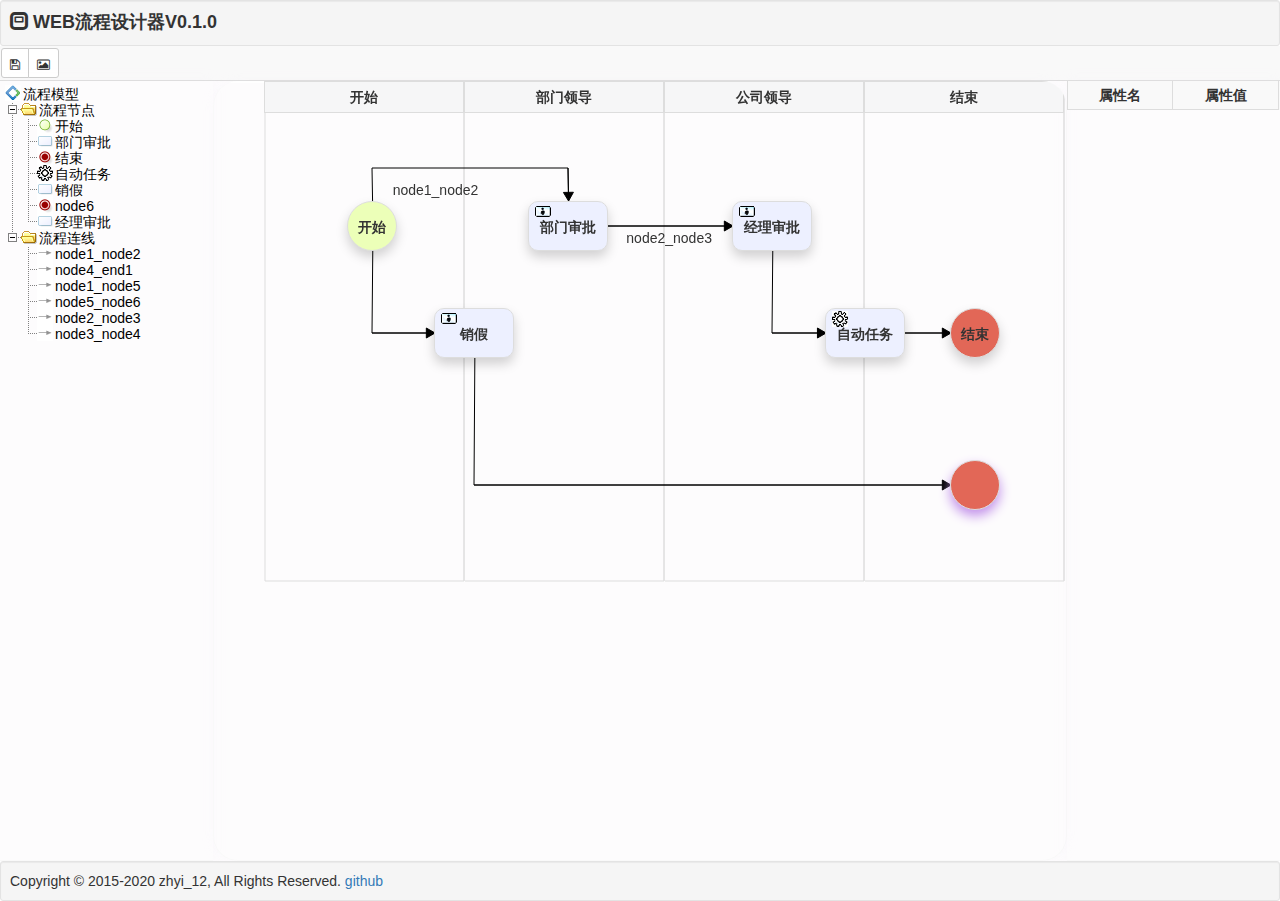
<file: src/main/webapp/demo/flow-designer.html>
<!DOCTYPE html>
<html>
<head>
<meta charset="UTF-8">
<title>流程设计器</title>

<script type="text/javascript" src="../scripts/3.0/lib/jquery-1.9.1.min.js"></script>
<script type="text/javascript" src="../scripts/3.0/lib/jquery-ui.min.js"></script>
<script type="text/javascript" src="../scripts/3.0/lib/jquery.mousewheel.js"></script>
<script type="text/javascript" src="../scripts/3.0/lib/bootstrap.min.js"></script>

<script type="text/javascript" src="../scripts/3.0/youi/youi.core.js"></script>
<script type="text/javascript" src="../scripts/3.0/youi/youi.mousable.js"></script>
<script type="text/javascript" src="../scripts/3.0/youi/youi.dialog.js"></script>
<script type="text/javascript" src="../scripts/3.0/youi/youi.xmenu.js"></script>
<script type="text/javascript" src="../scripts/3.0/youi/youi.flow.js"></script>
<script type="text/javascript" src="../scripts/3.0/youi/youi.shell.js"></script>
<script type="text/javascript" src="../scripts/3.0/youi/youi.tree.js"></script>
<script type="text/javascript" src="../scripts/3.0/youi/youi.propertytable.js"></script>
<script type="text/javascript" src="../scripts/3.0/youi/youi.toolbar.js"></script>
<script type="text/javascript" src="../scripts/3.0/youi/field/field.core.js"></script>
<script type="text/javascript" src="../scripts/3.0/youi/field/field.text.js"></script>
<script type="text/javascript" src="../scripts/3.0/youi/field/field.label.js"></script>
<script type="text/javascript" src="../scripts/3.0/youi/field/field.hidden.js"></script>
<script type="text/javascript" src="../scripts/3.0/youi/youi.workflowdesigner.js"></script>

<link href="../styles/3.0/bootstrap.css" type="text/css" rel="stylesheet">
<link href="../styles/3.0/youi/youi.core.css" type="text/css" rel="stylesheet">
<link href="../styles/3.0/youi/youi.icon.css" type="text/css" rel="stylesheet">
<link href="../styles/3.0/youi/youi.dialog.css" type="text/css" rel="stylesheet">
<link href="../styles/3.0/youi/youi.xmenu.css" type="text/css" rel="stylesheet">
<link href="../styles/3.0/youi/youi.toolbar.css" type="text/css" rel="stylesheet">
<link href="../styles/3.0/youi/youi.tree.css" type="text/css" rel="stylesheet">
<link href="../styles/3.0/youi/youi.flow.css" type="text/css" rel="stylesheet">
<link href="../styles/3.0/youi/youi.propertytable.css" type="text/css" rel="stylesheet">
<link href="../styles/3.0/youi/youi.workflowdesigner.css" type="text/css" rel="stylesheet">

</head>
<body>
	<div class="header well well-sm" style="margin-bottom:0px;font-size:18px;font-weight:bold;">
		<span class="glyphicon glyphicon-modal-window" style="top:2px;" aria-hidden="true"></span> WEB流程设计器V0.1.0
	</div>
	
	<div id="workflow_designer" class="col-sm-12">
		
		<div class="col-sm-12 layout-x comp-toolbar">
		</div>
		<div class="comp-tree layout-y col-sm-2 youi-shell-left">
			<ul></ul>
		</div>
		<div id="workflow" class="comp-flow layout-y col-sm-8">
			<div class="lane-layout">
				<div class="lane">
					<div class="col-resize-handler"></div>
					<div class="lane-title content-editable"></div>
				</div>
				<div class="lane">
					<div class="col-resize-handler"></div>
					<div class="lane-title content-editable">开始</div>
				</div>
				<div class="lane">
					<div class="col-resize-handler"></div>
					<div class="lane-title content-editable">部门领导</div>
				</div>
				<div class="lane">
					<div class="col-resize-handler"></div>
					<div class="lane-title content-editable">公司领导</div>
				</div>
				<div class="lane">
					<div class="col-resize-handler"></div>
					<div class="lane-title content-editable">结束</div>
				</div>
	
				<div class="row-resize-handler"></div>
			</div>
			<div id="node1" class="node startEvent" style="left: 133px; top: 120px;"
				title="开始">开始</div>
			<div id="node2" class="node userTask" style="left: 314px; top: 120px;"
				title="部门审批">部门审批</div>
	
			<div id="end1" class="node endEvent"
				style="left: 736px; top: 227px;" title="结束">结束</div>
	
			<div id="node1_node2" class="transition" data-source-ref="node1"
				data-target-ref="node2">
				<div class="point in-straight-line" style="left: 153px; top: 186px;"></div>
				<div class="point" style="left: 155px; top: 84px;"></div>
				<div class="point in-straight-line"
					style="left: 253.5px; top: 250.5px;"></div>
				<div class="point" style="left: 351.109375px; top: 84px;"></div>
				<div class="point in-straight-line"
					style="left: 354px; top: 186.5px;"></div>
	
				<div class="point-text content-editable" data-radius="20"
					data-degree="30" style="left: 175.320508075689px; top: 97px;">node1_node2</div>
			</div>
	
			<div id="node4" class="node serviceTask"
				style="left: 611.109375px; top: 227px;" title="自动任务">自动任务</div>
	
			<div id="node4_end1" class="transition" data-source-ref="node4"
				data-target-ref="end1"></div>
			<div id="node5" class="node userTask" style="left: 220px; top: 227px;"
				title="销假">销假</div>
			<div id="node1_node5" class="transition" data-source-ref="node1"
				data-target-ref="node5">
				<div class="point in-straight-line"
					style="left: 155.5546875px; top: 195.5px;"></div>
				<div class="point" style="left: 155px; top: 249px;"></div>
				<div class="point in-straight-line"
					style="left: 268.5546875px; top: 248px;"></div>
			</div>
			<div id="node6" class="node endEvent ui-selected"
				style="left: 736px; top: 379px;" title=""></div>
			<div id="node5_node6" class="transition" data-source-ref="node5"
				data-target-ref="node6">
				<div class="point in-straight-line"
					style="left: 256.0546875px; top: 326.5px;"></div>
				<div class="point" style="left: 257px; top: 401px;"></div>
				<div class="point in-straight-line"
					style="left: 513.8984375px; top: 402.5px;"></div>
			</div>
			<div id="node3" class="node userTask" style="left: 518px; top: 120px;"
				title="经理审批">经理审批</div>
			<div id="node2_node3" class="transition" data-source-ref="node2"
				data-target-ref="node3">
				<div class="point-text content-editable" data-radius="150"
					data-degree="180" style="left: 408px; top: 145px;">node2_node3</div>
				<div class="point in-straight-line" style="left: 452px; top: 122px;"></div>
			</div>
			<div id="node3_node4" class="transition" data-source-ref="node3"
				data-target-ref="node4">
				<div class="point in-straight-line"
					style="left: 553.0546875px; top: 195.5px;"></div>
				<div class="point" style="left: 554.609375px; top: 248.5px;"></div>
				<div class="point in-straight-line"
					style="left: 601.5546875px; top: 249px;"></div>
			</div>
		</div>
		
		<div class="comp-propertytable layout-y col-sm-2">
			
		</div>
	</div>
	
	<div id="footer" class="col-sm-12 well well-sm" style="margin-bottom:0px;">
		Copyright © 2015-2020 zhyi_12, All Rights Reserved. <a target="_blank" href="https://github.com/zhyi12/youi-web-demo">github</a></div>
</body>

<script type="text/javascript">
	$(function() {
		$.youi.logLevel = 4;
		$('#workflow_designer').workflowdesigner({});
	});
</script>
</html>
</file>
<file: src/main/webapp/styles/3.0/youi/youi.icon.css>
@CHARSET "UTF-8";

.youi-icon{
	cursor:pointer;
}

.youi-button .youi-icon{
	top:2px;
}

.youi-icon:hover{
	color:blue;
}

.youi-icon.glyphicon.copy:before{content:"\e205";}

.youi-icon.glyphicon.edit:before{content:"\e065";}
.youi-icon.glyphicon.editRecord:before{content: "\e065";}

.youi-icon.glyphicon.remove:before{content: "\e014";}
.youi-icon.glyphicon.removeRecord:before{content: "\2212";}
.youi-icon.glyphicon.removeRow:before{content: "\2212";}

.youi-icon.glyphicon.add:before{content: "\2b";}
.youi-icon.glyphicon.addRecord:before{content: "\2b";}
.youi-icon.glyphicon.addRow:before{content: "\2b";}

.youi-icon.glyphicon.submit:before{content: "\e084";}
.youi-icon.glyphicon.reset:before{content: "\e031";}
.youi-icon.glyphicon.search:before{content: "\e084";}

.youi-icon.glyphicon.close{
	float: left;
	font-size: 14px;
}
.youi-icon.glyphicon.close:before{content: "\e014";}


.youi-icon.glyphicon.checkbox:before{content: "\e157";}
.selected .youi-icon.glyphicon.checkbox:before,
.youi-icon.glyphicon.checkbox.selected:before
{content: "\e067";}


.youi-icon.glyphicon.pFirst:before{content: "\e069";}
.youi-icon.glyphicon.pNext:before{content: "\e080";}
.youi-icon.glyphicon.pPrev:before{content: "\e079";}
.youi-icon.glyphicon.pLast:before{content: "\e077";}

.youi-icon.glyphicon.pReload:before{content: "\e031";}
.youi-icon.glyphicon.refresh:before{content: "\e031";}

.youi-icon.glyphicon.moveRight:before{content: "\e080";}
.youi-icon.glyphicon.moveRightAll:before{content: "\e075";}
.youi-icon.glyphicon.moveLeft:before{content: "\e079";}
.youi-icon.glyphicon.moveLeftAll:before{content: "\e071";}

.youi-icon.glyphicon.view:before{content: "\e066";}
</file>
<file: src/main/webapp/styles/3.0/youi/youi.dialog.css>
@CHARSET "UTF-8";
.youi-dialog-container{
	display:none;
	position: absolute; 
}

.youi-dialog-container.popover{
	max-width: 1200px;
}

.youi-dialog{
	display:none;
	position: relative; 
	padding: 1px; 
}

.youi-form.youi-dialog{
	margin:0;
}

.dragging-dialog-helper{
	position: absolute;
	z-index:9999;
	border:1px dotted #000;
	display:none;
}
.dragging-dialog-helper.youi-dragging{
	display:block;
	cursor:move;
}
/**
* 头
*/
.youi-dialog-container .youi-dialog-titlebar{
	height:28px;
	padding:0px 0px 0px 6px;
	cursor:move;
}

.youi-dialog-container .youi-dialog-titlebar div{
	padding-right:6px;
	height:28px;
}

.youi-dialog-container .youi-dialog-titlebar div div{
	line-height:16px;
	padding:3px 0px 0px;
	vertical-align:middle;
}

.youi-dialog-container .youi-dialog-titlebar div div a{
	height:14px;
	padding:1px;
}

.youi-dialog-container .youi-dialog-titlebar .youi-dialog-titlebar-close{
	position: absolute;
	top:5px;
	right:6px;
	height:18px;
	width:18px;
	cursor:pointer;
	
	font-size:14px;
}

.youi-dialog-container .youi-dialog-titlebar .youi-dialog-titlebar-close.over{
}
/**
* 内容
*/
.youi-dialog-container .youi-dialog-content{
	zoom: 1;
	position:relative;
	overflow-x:hidden;
}

.youi-dialog-container .youi-dialog-ml {
	padding-left: 6px;
	zoom: 1;
}

.youi-dialog-container .youi-dialog-mr {
	padding-right: 6px;
	zoom: 1;
}
/**
* 底部
*/
.youi-dialog-container .youi-dialog-buttonpane{
	height:1px;
	background-color:
}

.youi-dialog-container .youi-dialog-buttonpane.buttons{
	height:36px;
	padding:3px 10px;
}

.youi-dialog-container .youi-dialog-buttonpane.buttons .btn-default{
	margin-left:2px;
}

/* Overlays */
.ui-widget-overlay {
	position:absolute;
	top:0;
	left:0;
	background: #aaaaaa/*{bgColorOverlay}*/ url(images/ui-bg_flat_0_aaaaaa_40x100.png)/*{bgImgUrlOverlay}*/ 50%/*{bgOverlayXPos}*/ 50%/*{bgOverlayYPos}*/ repeat-x/*{bgOverlayRepeat}*/;
	opacity: .3;
	filter:Alpha(Opacity=30)/*{opacityOverlay}*/; 
}

body.dialog-open{
	overflow:hidden;
}
</file>
<file: src/main/webapp/styles/3.0/youi/youi.xmenu.css>
@CHARSET "UTF-8";
.youi-xmenu{
	position:absolute;
	border:1px solid silver;
	min-width:200px;
	min-height:20px;
	left:0;
	top:0;
	z-index:9999;
	background:white;
	border-radius:5px;
	padding-left:2px;
}

.youi-xmenu li.xmenu-item{
	display:none;
}

.youi-xmenu li.xmenu-item a{
	padding-left:5px;
}

.youi-xmenu .glyphicon{
	top:0px;
	margin-right:2px;
	font-family: 'Glyphicons Halflings','FontAwesome';
}

.youi-xmenu .glyphicon.fontawesome-empty{
	padding-left:13px;
}

.youi-xmenu .glyphicon.fontawesome-remove:before{
	content: "\f00d";
	color:red;
}

.youi-xmenu .glyphicon.fontawesome-undo:before{
	content: "\f0e2";
}

.youi-xmenu .glyphicon.fontawesome-redo:before{
	content: "\f01e";
}


.youi-xmenu .glyphicon.fontawesome-properties:before{
	content:"\f00b";
}
</file>
<file: src/main/webapp/styles/3.0/youi/youi.toolbar.css>
@CHARSET "UTF-8";
div.youi-toolbar{
	padding-top:2px;
	padding-bottom:2px;
}

.youi-toolbar .btn-group-sm > .btn{
	padding-left:8px;
	padding-right:8px;
}

.youi-toolbar .youi-icon:before{content: "\e065";font-family: 'Glyphicons Halflings','FontAwesome';}

.youi-toolbar .youi-icon.save:before{content: "\f0c7";}
.youi-toolbar.dirty .youi-icon.save:before{content: "\e175";color:lightgreen;}
.youi-toolbar .youi-icon.open:before{content: "\e118";}
.youi-toolbar .youi-icon.viewSource:before{content: "\e022";}
.youi-toolbar .youi-icon.run:before{content: "\e072";color:green;}

.youi-toolbar .youi-icon.image:before{content: "\f03e";}
</file>
<file: src/main/webapp/styles/3.0/youi/youi.tree.css>
@CHARSET "UTF-8";
.youi-tree{
	padding:0px;
	margin:0px;
}

.youi-tree.overflow-auto{
	overflow:auto;
}

.youi-tree ul{
	padding:0;
	margin:0;
	list-style: none;
}

.youi-tree li{
	background:url(images/tree/treeview-default-line.gif) 0px -2px no-repeat;
	padding: 0px 0px 0px 16px;
	margin: 0;
	list-style: none;
	line-height:15px;
}

.youi-tree ul li.treeNode.root,.youi-tree ul li.treeNode.expandable.root{
	background-image: none; 
	padding:0;
}

.youi-tree li.selected a.selected{
	color:red;
}

.youi-tree li.treeNode.last,
.youi-tree ul>li.treeNode:last-child{
	background-image: url(images/tree/youi-item-last.gif); 
}

.youi-tree li.treeNode.last.expandable,
.youi-tree ul>li.treeNode.expandable:last-child{
	background-image: url(images/tree/youi-expandable-last.gif); 
}

.youi-tree li.treeNode.expandable{background-image: url(images/tree/youi-expandable.gif); }

.youi-tree li.treeNode.lastExpandable{
	background-image: url(images/tree/youi-expandable-last.gif); 
}

.youi-tree li.treeNode.last.expandable.expanded,
.youi-tree ul>li.treeNode.expandable.expanded:last-child{
	background-image: url(images/tree/youi-collapsable-last.gif);
}

.youi-tree li.treeNode.expandable.expanded{
	background-image: url(images/tree/youi-collapsable.gif); 
}

.youi-tree li.treeNode.lastExpanded{
	background-image: url(images/tree/youi-collapsable-last.gif);
}
.youi-tree a,.youi-tree a:active{text-decoration:none;padding-top:1px;height:16px;color:black;}

.youi-tree ul li.treeNode.expandable ul,.youi-tree ul li.treeNode.expanded ul.collapse{
	display:none;
}

.youi-tree ul li.treeNode.expandable.expanded ul{
	display:block;
}


.youi-tree ul li.treeNode span{
	cursor: pointer;
	padding:2px 0px 1px 18px;
	background:url(images/tree/leaf.gif) left center no-repeat;
	line-height:16px;
	height:16px;
	vertical-align:bottom;
}

.youi-tree ul li.treeNode span.root{
	
}

.youi-tree ul li.treeNode span .tree-a.right-click{
	color:#11DF1F;
}

.youi-tree ul li.treeNode span.expandable{
	background-image: url(images/tree/folder.gif);
	-margin-left:-3px;/*ie6*/
}

.youi-tree ul li.treeNode span.check,.youi-tree ul li.treeNode span.expandable.expanded.check{
	background-image: url(images/tree/btn_check.png)!important;
}

.youi-tree ul li.treeNode span.expandable.expanded{
	background-image: url(images/tree/folder-open.gif);
}

.youi-tree ul li.treeNode span.check.checked,.youi-tree ul li.treeNode span.expandable.expanded.check.checked{
	background-image: url(images/tree/btn_check_checked.png)!important;
}

.youi-tree ul li.treeNode span.check.partchecked,.youi-tree ul li.treeNode span.expandable.expanded.check.partchecked{
	background-image: url(images/tree/btn_check_checked_part.png)!important;
}

.youi-tree ul li.treeNode span.expandable.loading{
	background-image: url(images/tree/loading.gif);
}


.youi-tree li.treeNode  .tree-trigger{
	height:15px;
	width: 15px; 
	cursor: pointer;
	background:url(images/s.gif) no-repeat;
	filter:alpha(opacity=0);
	opacity:0;
	padding:0;
	z-Index:10;
	-padding-left:15px;/*ie 6*/
	margin:0 0 0 -15px;
	font-size:0;
	float:left;
}

.youi-tree span#tree-drop-helper{
	z-index:9999;
}

.youi-tree span#tree-drop-helper.drop-yes{
	background-image:url(images/tree/drop-yes.gif);
	
}

.youi-tree span#tree-drop-helper.drop-no{
	background-image:url(images/tree/drop-no.gif);
}
/**
 *
 */
.youi-tree #tree-drop-marker{
	position:absolute;
	background-repeat:no-repeat;
	background-position:0 center;
	height:10px;
	width:40px;
	display:none;
}
.youi-tree #tree-drop-marker.marker-top{
	background-image: url(images/tree/marker.gif);
	display:block;
}
.youi-tree #tree-drop-marker.marker-middle{
	background-image: url(images/tree/plus.gif);
	display:block;
}
.youi-tree #tree-drop-marker.marker-bottom{
	background-image: url(images/tree/marker.gif);
	display:block;
}
</file>
<file: src/main/webapp/styles/3.0/youi/youi.flow.css>
@CHARSET "UTF-8";
.youi-flow{
	position:relative;
	overflow:auto;
	padding:0px!important;
	
	
}

.youi-flow canvas{
	position:absolute;
	left:0px;
	top:0px;
}

.youi-flow canvas#canvas_trace{
	z-index:1;
}

.youi-flow canvas#canvas_main{
}

.youi-flow .node{
	position:absolute;
	width:80px;
	height:50px; 
	line-height:50px; 
	text-align:center;
	padding:0px 2px;
	border:1px solid #ddd;
	background:#EDF0FF no-repeat 6px 2px;
	z-index:5;
	
	border-radius:10px;
	white-space: nowrap;
	overflow:hidden;
	
	cursor:point;
	font-weight:bold;
	
	-webkit-box-shadow: 0 6px 12px rgba(0, 0, 0, .175);
  	box-shadow: 0 6px 12px rgba(0, 0, 0, .175);
}

.youi-flow .node.startEvent,.youi-flow .node.endEvent{
	width:50px;
	height:50px; 
	border-radius:25px;
	background:#ECFFB8;
}

.youi-flow .node.endEvent{
	background:#E26757;
}

.youi-flow .node.userTask{
	background-image:url(images/workflow/type.user.png);
}

.youi-flow .node.serviceTask{
	background-image:url(images/workflow/type.service.png);
}

.youi-flow .node.exclusiveGateway{
	width:50px;
	height:50px;
	background-image:url(images/workflow/48/gateway_exclusive.png);
	background-color:white;
	background-position: 0px 0px;
}

.youi-flow .node.parallelGateway{
	width:50px;
	height:50px;
	background-image:url(images/workflow/48/gateway_parallel.png);
	background-color:white;
	background-position: 0px 0px;
}

.youi-flow .transition .point{
	position:absolute;
	padding:3px;
	border-radius:3px;
	cursor:move;
	z-index:5;
}

.youi-flow .transition .point.in-straight-line{
	display:none;
}

.youi-flow .transition.ui-click .point.in-straight-line{
	display:block;
	background:#ddd;
}

.youi-flow .transition .point-text{
	position:absolute;
	z-index:3;
	padding:2px 3px;
}

.youi-flow .node.ui-selected,.youi-flow .node.ui-selecting{
	color:red;
	-webkit-box-shadow: 0 6px 12px rgba(194, 145, 234, 1);
  	box-shadow: 0 6px 12px rgba(194, 145, 234, 1);
}

.youi-flow .selection-helper{
	position:absolute;
	border:1px dotted #ddd;
	display:none;
}

.youi-flow .over-panels{
	position:absolute;
	z-index:3;
	display:none;
}

.youi-flow .over-panels .over-item{
	background:white;
	float:right;
	font-size:0px;
	color:white;
	background:url(images/workflow/16/task_empty.png) no-repeat center white;
	cursor:pointer;
	padding:13px;
	display:none;
}

.youi-flow .over-panels .over-item.over-top,
.youi-flow .over-panels .over-item.over-center,
.youi-flow .over-panels .over-item.over-bottom{
	display:inline;
}

.youi-flow .over-panels .over-item.over-center{
	clear:both;
}

.youi-flow .over-panels .over-item.over-bottom-first{
	clear:right;
}

.youi-flow .over-panels .over-item.removeNode{background-image:url(images/workflow/delete.gif);}
.youi-flow .over-panels .over-item.startSequence{background-image:url(images/workflow/sequence.gif);}
.youi-flow .over-panels .over-item.parallelGateway{background-image:url(images/workflow/type.gateway.parallel.png);}
.youi-flow .over-panels .over-item.exclusiveGateway{background-image:url(images/workflow/type.gateway.exclusive.png);}

.youi-flow .over-panels .over-item.endEvent{background-image:url(images/workflow/type.endevent.none.png);}
.youi-flow .over-panels .over-item.serviceTask{background-image:url(images/workflow/type.service.png);}
.youi-flow .over-panels .over-item.userTask{background-image:url(images/workflow/type.user.png);}

.youi-flow .over-panels .over-item:hover{
	background-color:#EEDDEE;
	border-radius:10px;
}

.youi-flow .selection-helper.selecting{
	display:block!important;
	z-index:99;
}

/**/
.youi-flow .lane-layout{
	top:0px;
	left:0px;
	display: inline-block;
	height:500px;
	position: relative;
}

.youi-flow .lane{
	position:relative;
	float:left;
	border:1px solid #ddd;
	width:200px;
	z-index:3;
}

.youi-flow .lane .col-resize-handler{
	width:6px;
	height:30px;
	position:absolute;
	right:0px;
	top:0px;
	cursor:col-resize;
}

.youi-flow .lane:first-child{
	width:50px;
	border:1px solid white;
}

.youi-flow .lane .lane-title{
	line-height:30px;
	height:30px;
	text-align:center;
	background:#F6F6F7;
	font-weight:bold;
	 white-space: nowrap;
}

.youi-flow .lane:first-child .lane-title{
	height:0px;
}

.youi-flow .lane .lane-title.ui-click{
	color:red;
	background:#E6F6F7;
}

.youi-flow .resize-helper{
	position:absolute;
	display:none;
}

.youi-flow .resize-helper.resizing{
	display:block;
	border-right:1px dotted #ddd;
	z-index:99;
}

.youi-flow .resize-helper.row-resizing{
	display:block;
	border-bottom:1px dotted #ddd;
	z-index:99;
}

.youi-xmenu .glyphicon.fontawesome-addLane:before{
	content:"\f055";
}

.youi-xmenu .glyphicon.fontawesome-alignSelected:before{
	content:"\e246";
	font-size:13px;
}

.youi-xmenu .glyphicon.fontawesome-valignSelected:before{
	content:"\e248";
	font-size:13px;
}

.youi-xmenu .glyphicon.fontawesome-exportImage:before{
	content: "\f03e";
}

.youi-xmenu .glyphicon.fontawesome-selectAll:before{
	content: "\f096";
	padding:0px 1px;
}

.row-resize-handler{
	width:100%;
	position:absolute;
	left:0px;
	bottom:0px;
	cursor:row-resize;
	font-size:0px;
	height:5px;
	z-index:3;
}
</file>
<file: src/main/webapp/styles/3.0/youi/youi.propertytable.css>
@CHARSET "UTF-8";
.youi-propertytable{
	overflow:hidden;
	position:relative;
}

.youi-propertytable .propertytable-header{
	padding:0px;
	text-align:center;
	font-weight:bold;
	background: #F9F9F9;
	z-index:1;
}

.youi-propertytable .propertytable-body{
	overflow:hidden;
	padding:0px;
}

.youi-propertytable .propertytable-group,
.youi-propertytable .propertytable-row{
	display:none;
}

.youi-propertytable .propertytable-name,
.youi-propertytable .propertytable-value{
	border:1px solid #ddd;
	margin-top:-1px;
	line-height:28px;
	overflow:hidden;
	height:30px;
}

.youi-propertytable .propertytable-name{
	background: #F9F9F9;
	padding:0px 5px;
}
.youi-propertytable .propertytable-value{
	margin-left:-1px;
	padding-left: 1px;
	padding-right: 1px;
}

.youi-propertytable .propertytable-body .propertytable-value{
	background:#fffeff;
}
.youi-propertytable .propertytable-group{
	padding:0px;
}
.youi-propertytable .propertytable-group .group-label{
	text-align:left;
	padding-left:0px;
	padding-right:1px;
	line-height:26px;
	font-weight:bold;
	margin-top:-1px;
}

.youi-propertytable .propertytable-group .group-label .group-title{
	border:1px solid #ddd;
	padding-left:5px;
	background: rgba(208, 208, 206, 0.06);
}

.youi-propertytable .propertytable-value{
	
}
</file>
<file: src/main/webapp/styles/3.0/youi/youi.workflowdesigner.css>
@CHARSET "UTF-8";

.youi-workflowdesigner{
	padding:0px;
	position:relative;
	background:rgba(232, 227, 232, 0.1);
}

.youi-workflowdesigner >.layout-y{
	padding:0px;
	min-height:542px;
	border-bottom:1px solid #F9F9F9;
	
	-webkit-box-shadow: 0 0px 12px rgba(244, 236, 250, .175);
  	box-shadow: 0 0px 12px rgba(244, 236, 250, .175);
}

.youi-workflowdesigner .youi-flow.comp-flow{
	width:66.66666667%!important;
}

.youi-workflowdesigner .youi-toolbar{
	border-bottom:1px solid #ddd;
	padding-left: 1px;
	background:#F9F9F9;
	
	-webkit-box-shadow: 5px 0px 0px 0px rgba(244, 236, 250, 1);
  	box-shadow: 5px 0px 0px 0px rgba(244, 236, 250, 1);
}

.youi-shell-left{
	padding:0px;
}

.youi-workflowdesigner  .comp-flow{
	border-left:1px solid #F9F9F9;
	border-right:1px solid #F9F9F9;
	border-bottom:1px solid #F9F9F9;
	border-radius: 25px;
}

.youi-workflowdesigner .comp-tree{
	padding:5px;
	overflow:auto;
}

.youi-workflowdesigner .comp-propertytable{
}

/***********************  tree *********************/
.youi-tree li.treeNode.startEvent >span{
	background-image:url(images/workflow/16/start_event_empty.png);
}

.youi-tree li.treeNode.userTask >span{
	background-image:url(images/workflow/16/task_empty.png);
}

.youi-tree li.treeNode.exclusiveGateway >span{
	background-image:url(images/workflow/16/gateway_exclusive.png);
}

.youi-tree li.treeNode.endEvent >span{
	background-image:url(images/workflow/16/end_event_terminate.png);
}

.youi-tree li.treeNode.transition >span{
	background-image:url(images/workflow/16/flow_sequence.png);
}

.youi-tree li.treeNode.parallelGateway >span{
	background-image:url(images/workflow/16/gateway_parallel.png);
}

.youi-tree li.treeNode.serviceTask >span{
	background-image:url(images/workflow/type.service.png);
}

.youi-tree li.treeNode.root >span{
	background-image:url(images/workflow/activiti.logo.gradients.16x16.png);
}
</file>
<file: src/main/webapp/styles/3.0/youi/youi.core.css>
@CHARSET "UTF-8";

@font-face {
  font-family: 'FontAwesome';
  src: url('../../fonts/fontawesome-webfont.eot?v=3.2.1');
  src: url('../../fonts/fontawesome-webfont.eot?#iefix&v=3.2.1') format('embedded-opentype'), url('../../fonts/fontawesome-webfont.woff?v=3.2.1') format('woff'), url('../../fonts/fontawesome-webfont.ttf?v=3.2.1') format('truetype'), url('../../fonts/fontawesome-webfont.svg#fontawesomeregular?v=3.2.1') format('svg');
  font-weight: normal;
  font-style: normal;
}

body{
	font-family:"Helvetica Neue", Helvetica, Microsoft Yahei, Hiragino Sans GB, WenQuanYi Micro Hei, sans-serif;
	overflow:hidden;
}

.youi-widget-focus{
	position:absolute;
	font-size:0px;
	height:1px;
}

.popover.youi-popover{
	max-width:1400px;
}

.youi-panel .panel-heading{
	padding:5px;
}

.youi-panel .panel-content{
	padding:1px;
}

.youi-bg{
	background: #efeff0;
	background: -webkit-gradient(linear, left bottom, left top, color-stop(0, #efeff0), color-stop(1, #fafafa));
	background: -ms-linear-gradient(bottom, #efeff0, #fafafa);
	background: -moz-linear-gradient(center bottom, #efeff0 0%, #fafafa 100%);
	background: -o-linear-gradient(bottom, #efeff0, #fafafa);
	filter: progid:dximagetransform.microsoft.gradient(startColorStr='#e3e3e3', EndColorStr='#ffffff');
	-ms-filter: "progid:DXImageTransform.Microsoft.gradient(startColorStr='#fafafa',EndColorStr='#efeff0')";
}

.youi-bgcolor{
	background:#fafafa;
}

/**editor*/

.youi-editor-container{
	position:absolute;
	z-index:8000;
	min-height:28px;
	padding:0px;
}

/*"\e089"  "\e090"*/
.drop-helper{
	border:1px dotted silver;
	z-index:10;
	background:white;
}
.drop-helper.drop-yes .youi-icon.drop{
	color:green;
}
.drop-helper .youi-icon.drop{
	top:6px;
	color:red;
}

.drop-helper .youi-icon.drop:before{content:"\e090";}
.drop-helper.drop-yes .youi-icon.drop:before{content:"\e089";}

.drop-helper.resizing{
	opacity:0.8;
}

.drop-helper.resizing .youi-icon{
	color:white;
}

/** jquery ui menu **/
.ui-menu {
	list-style: none;
	padding: 2px;
	margin: 0;
	display: block;
	outline: none;
}
.ui-menu .ui-menu {
	margin-top: -3px;
	position: absolute;
}
.ui-menu .ui-menu-item {
	margin: 0;
	padding: 0;
	width: 100%;
}
.ui-menu .ui-menu-divider {
	margin: 5px -2px 5px -2px;
	height: 0;
	font-size: 0;
	line-height: 0;
	border-width: 1px 0 0 0;
}
.ui-menu .ui-menu-item a {
	text-decoration: none;
	display: block;
	padding: 2px .4em;
	line-height: 1.2;
	min-height: 0; /* support: IE7 */
	font-weight: normal;
}
.ui-menu .ui-menu-item a.ui-state-focus,
.ui-menu .ui-menu-item a.ui-state-active {
	font-weight: normal;
	margin: -1px;
}

.ui-menu .ui-state-disabled {
	font-weight: normal;
	margin: .4em 0 .2em;
	line-height: 1.5;
}
.ui-menu .ui-state-disabled a {
	cursor: default;
}

/* icon support */
.ui-menu-icons {
	position: relative;
}
.ui-menu-icons .ui-menu-item a {
	position: relative;
	padding-left: 2em;
}

/* left-aligned */
.ui-menu .ui-icon {
	position: absolute;
	top: .2em;
	left: .2em;
}

/* right-aligned */
.ui-menu .ui-menu-icon {
	position: static;
	float: right;
}

/** jquery ui autocomplete **/
.ui-autocomplete {
	position: absolute;
	top: 0;
	left: 0;
	cursor: default;
}
</file>
